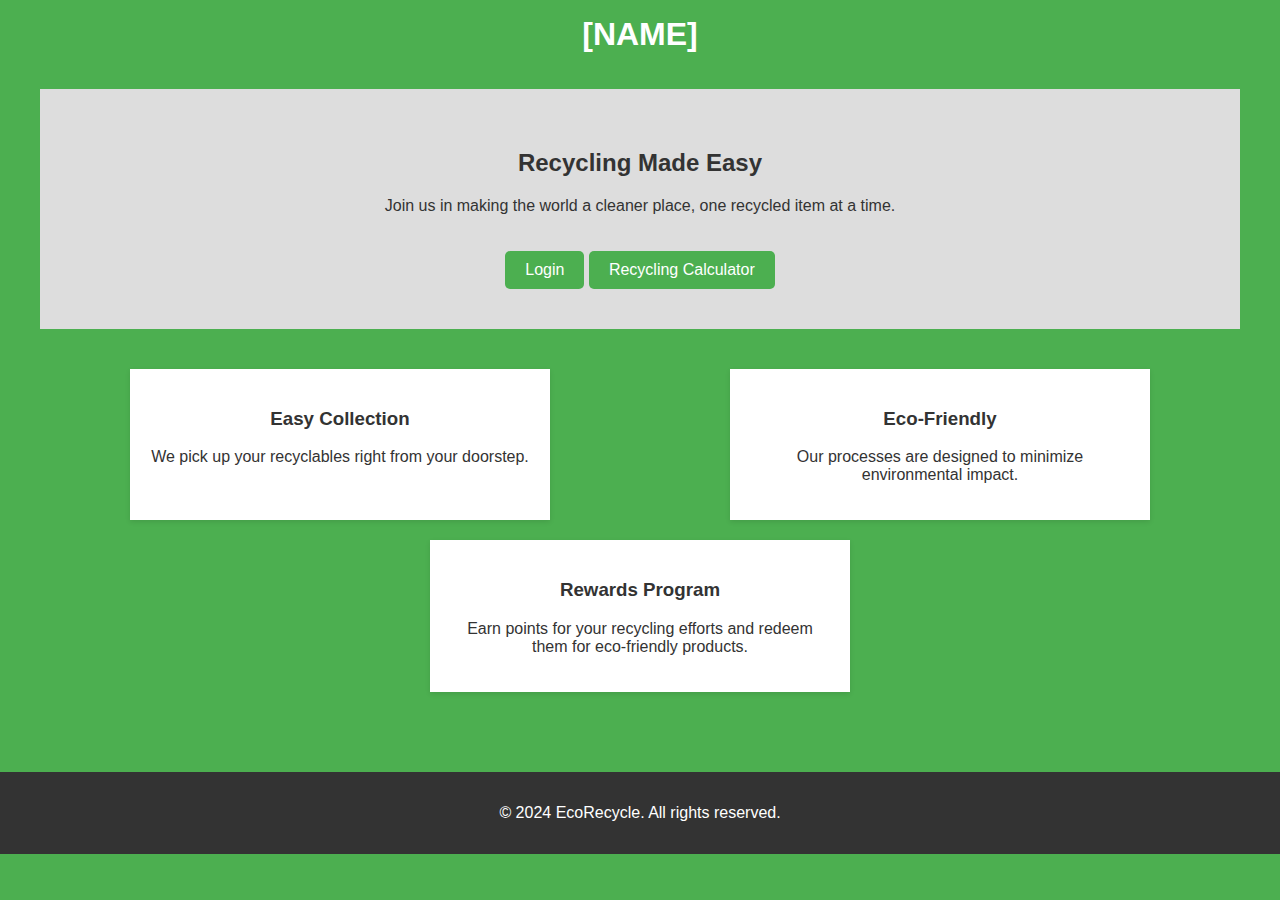
<file: index.html>
<!DOCTYPE html>
<html lang="en">
<head>
    <meta charset="UTF-8">
    <meta name="viewport" content="width=device-width, initial-scale=1.0">
    <title>EcoRecycle - Recycling Made Easy</title>
    <link href="mainPage.css" rel="stylesheet">

</head>
<body>
    <header>
        <h1>[NAME]</h1>
    </header>
    
    <div class="container">
        <section class="hero">
            <h2>Recycling Made Easy</h2>
            <p>Join us in making the world a cleaner place, one recycled item at a time.</p>
            <a href="login.html" class="cta-button">Login</a>
            <a href="form.html" class="cta-button">Recycling Calculator</a>
        </section>
        <section class="features">
            <div class="feature">
                <h3>Easy Collection</h3>
                <p>We pick up your recyclables right from your doorstep.</p>
            </div>
            <div class="feature">
                <h3>Eco-Friendly</h3>
                <p>Our processes are designed to minimize environmental impact.</p>
            </div>
            <div class="feature">
                <h3>Rewards Program</h3>
                <p>Earn points for your recycling efforts and redeem them for eco-friendly products.</p>
            </div>
        </section>
    </div>
    <footer>
        <p>&copy; 2024 EcoRecycle. All rights reserved.</p>
    </footer>

    <script>
        // JavaScript for mobile menu toggle
        document.addEventListener('DOMContentLoaded', function() {
            const nav = document.querySelector('nav');
            const header = document.querySelector('header');

            header.addEventListener('click', function() {
                nav.style.display = nav.style.display === 'block' ? 'none' : 'block';
            });
        });
    </script>
</body>
</html>
</file>
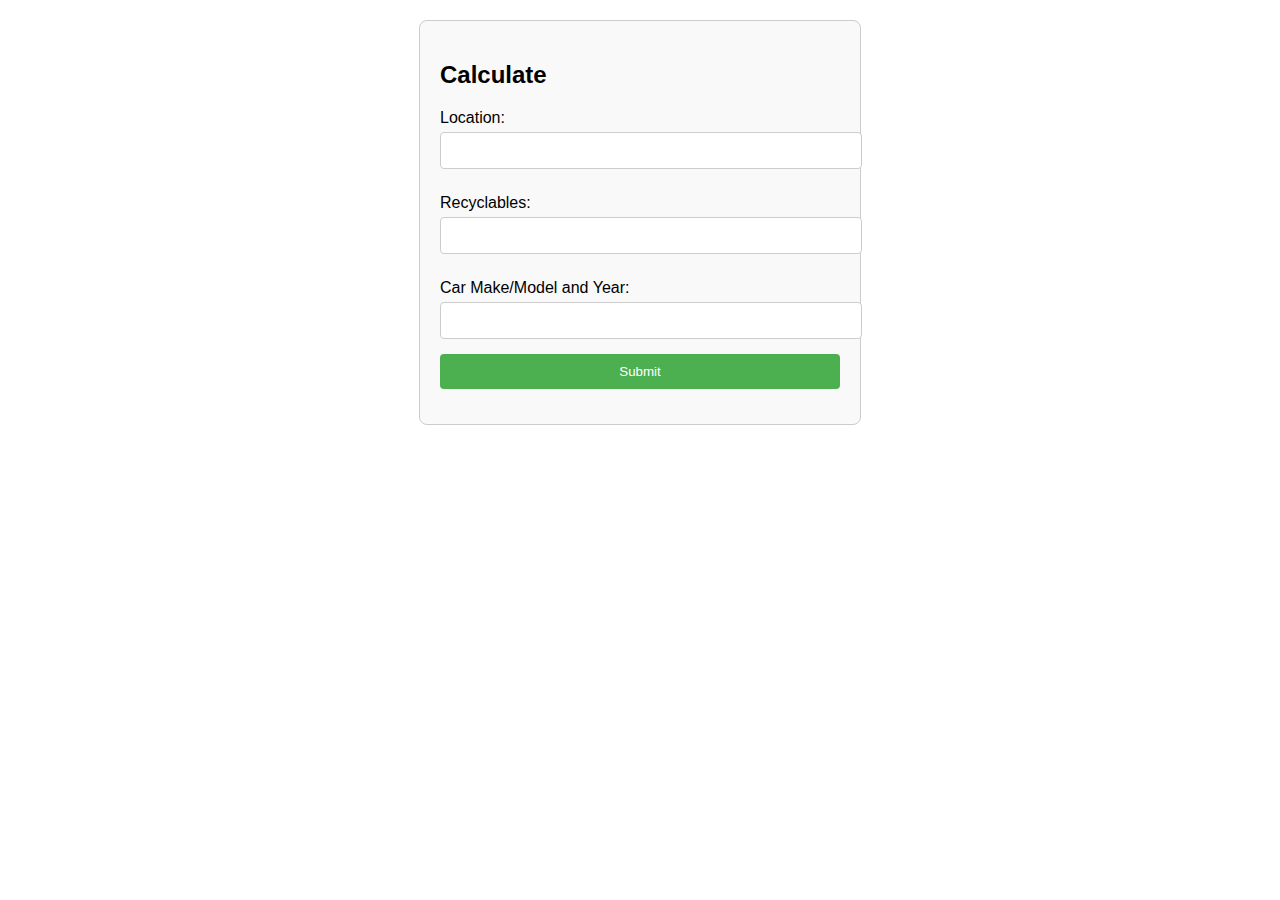
<file: form.html>
<!DOCTYPE html>
<html lang="en">
<head>
    <meta charset="UTF-8">
    <meta name="viewport" content="width=device-width, initial-scale=1.0">
    <title>Sample Form</title>
    <style>
        body {
            font-family: Arial, sans-serif;
            margin: 20px;
        }
        .form-container {
            max-width: 400px;
            margin: auto;
            padding: 20px;
            border: 1px solid #ccc;
            border-radius: 8px;
            background-color: #f9f9f9;
        }
        .form-container label {
            display: block;
            margin: 10px 0 5px;
        }
        .form-container input,
        .form-container textarea,
        .form-container select,
        .form-container button {
            width: 100%;
            padding: 10px;
            margin-bottom: 15px;
            border: 1px solid #ccc;
            border-radius: 4px;
        }
        .form-container button {
            background-color: #4CAF50;
            color: white;
            border: none;
            cursor: pointer;
        }
        .form-container button:hover {
            background-color: #45a049;
        }
    </style>
</head>
<body>

    <div class="form-container">
        <h2>Calculate</h2>
        <form action="/submit-form" method="post">
            <label for="name">Location:</label>
            <input type="text" id="name" name="name" required>

            <label for="email">Recyclables:</label>
            <input type="email" id="email" name="email" required>

            <label for="email">Car Make/Model and Year:</label>
            <input type="email" id="email" name="email" required>

            <button type="submit">Submit
</file>
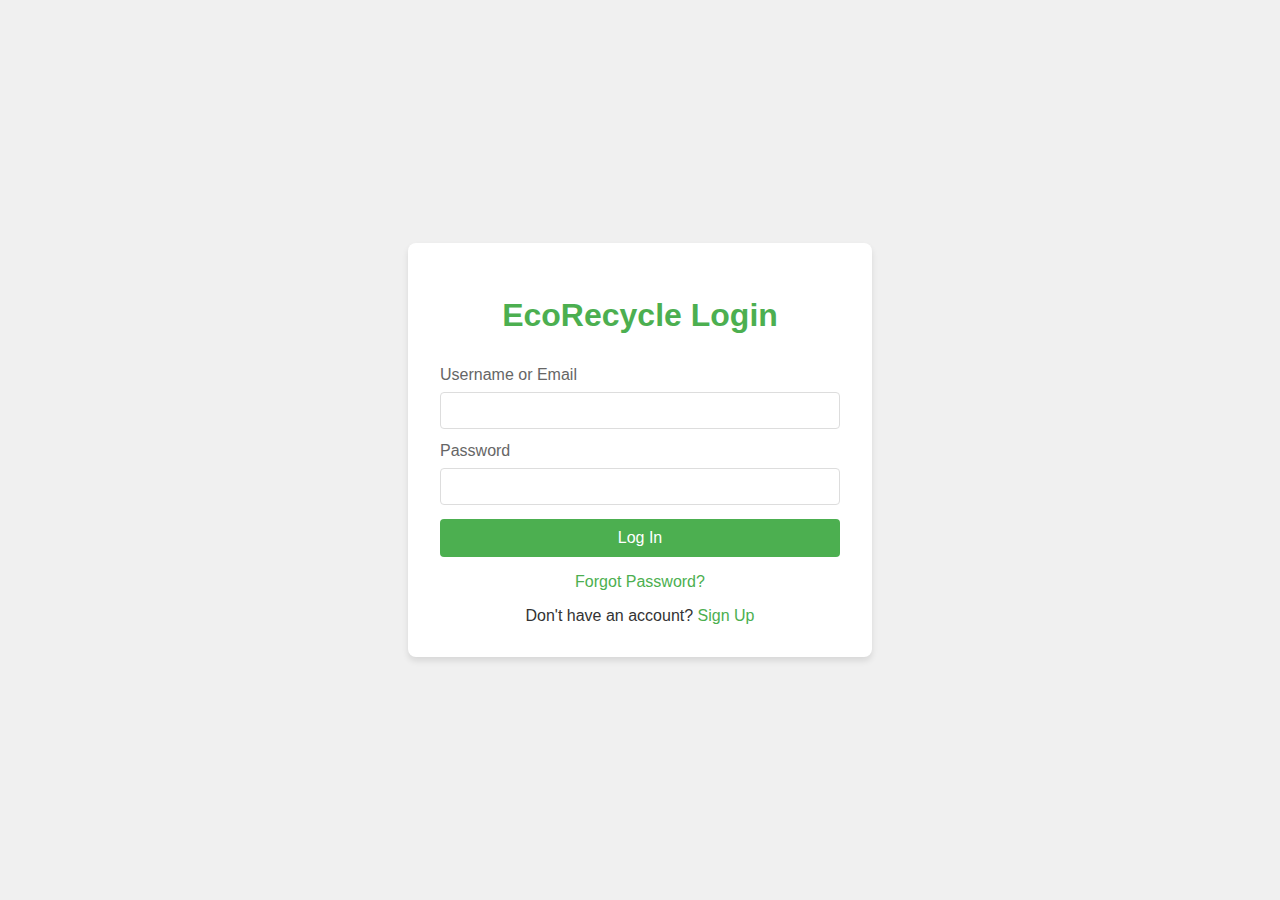
<file: login.html>
<!DOCTYPE html>
<html lang="en">
<head>
    <meta charset="UTF-8">
    <meta name="viewport" content="width=device-width, initial-scale=1.0">
    <title>EcoRecycle - Login</title>
    <style>
        /* CSS styles */
        body {
            font-family: Arial, sans-serif;
            margin: 0;
            padding: 0;
            background-color: #f0f0f0;
            color: #333;
            display: flex;
            justify-content: center;
            align-items: center;
            height: 100vh;
        }
        .login-container {
            background-color: white;
            padding: 2em;
            border-radius: 8px;
            box-shadow: 0 4px 6px rgba(0, 0, 0, 0.1);
            width: 100%;
            max-width: 400px;
        }
        h1 {
            text-align: center;
            color: #4CAF50;
            margin-bottom: 1em;
        }
        form {
            display: flex;
            flex-direction: column;
        }
        label {
            margin-bottom: 0.5em;
            color: #666;
        }
        input {
            padding: 10px;
            margin-bottom: 1em;
            border: 1px solid #ddd;
            border-radius: 4px;
        }
        button {
            background-color: #4CAF50;
            color: white;
            padding: 10px;
            border: none;
            border-radius: 4px;
            cursor: pointer;
            font-size: 16px;
        }
        button:hover {
            background-color: #45a049;
        }
        .forgot-password {
            text-align: center;
            margin-top: 1em;
        }
        .forgot-password a {
            color: #4CAF50;
            text-decoration: none;
        }
        .forgot-password a:hover {
            text-decoration: underline;
        }
        .signup-link {
            text-align: center;
            margin-top: 1em;
        }
        .signup-link a {
            color: #4CAF50;
            text-decoration: none;
        }
        .signup-link a:hover {
            text-decoration: underline;
        }
        .error-message {
            color: #ff0000;
            text-align: center;
            margin-bottom: 1em;
            display: none;
        }
    </style>
</head>
<body>
    <div class="login-container">
        <h1>EcoRecycle Login</h1>
        <div id="error-message" class="error-message"></div>
        <form id="login-form">
            <label for="username">Username or Email</label>
            <input type="text" id="username" name="username" required>
            
            <label for="password">Password</label>
            <input type="password" id="password" name="password" required>
            
            <button type="submit">Log In</button>
        </form>
        <div class="forgot-password">
            <a href="#">Forgot Password?</a>
        </div>
        <div class="signup-link">
            Don't have an account? <a href="#">Sign Up</a>
        </div>
    </div>

    <script>
        // JavaScript for form validation and submission
        document.addEventListener('DOMContentLoaded', function() {
            const loginForm = document.getElementById('login-form');
            const errorMessage = document.getElementById('error-message');

            loginForm.addEventListener('submit', function(e) {
                e.preventDefault();
                
                const username = document.getElementById('username').value;
                const password = document.getElementById('password').value;

                // Simple validation
                if (username.trim() === '' || password.trim() === '') {
                    showError('Please enter both username and password.');
                    return;
                }

                // Here you would typically send the login data to your server
                // For this example, we'll just simulate a successful login
                console.log('Login attempt:', { username, password });
                alert('Login successful!');
                // Redirect to home page or dashboard
                window.location.href = 'scan.html';
            });

            function showError(message) {
                errorMessage.textContent = message;
                errorMessage.style.display = 'block';
            }
        });
    </script>
</body>
</html>
</file>
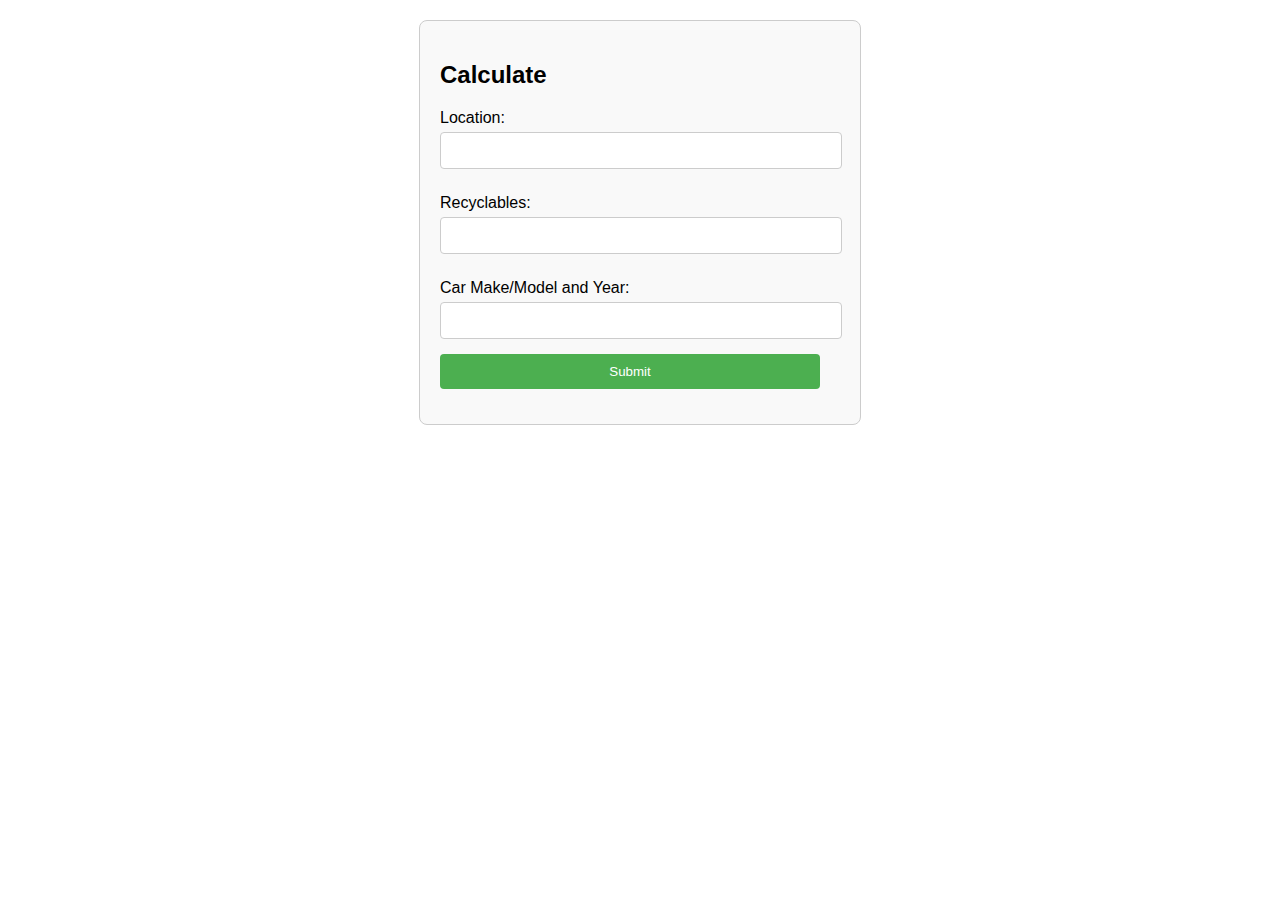
<file: templates/form.html>
<!DOCTYPE html>
<html lang="en">
<head>
    <meta charset="UTF-8">
    <meta name="viewport" content="width=device-width, initial-scale=1.0">
    <title>Sample Form</title>
    <style>
        body {
            font-family: Arial, sans-serif;
            margin: 20px;
        }
        .form-container {
            max-width: 400px;
            margin: auto;
            padding: 20px;
            border: 1px solid #ccc;
            border-radius: 8px;
            background-color: #f9f9f9;
        }
        .form-container label {
            display: block;
            margin: 10px 0 5px;
        }
        .form-container input,
        .form-container textarea,
        .form-container select,
        .form-container button {
            width: 95%;
            padding: 10px;
            margin-bottom: 15px;
            border: 1px solid #ccc;
            border-radius: 4px;
        }
        .form-container button {
            background-color: #4CAF50;
            color: white;
            border: none;
            cursor: pointer;
        }
        .form-container button:hover {
            background-color: #45a049;
        }
    </style>
</head>
<body>

    <div class="form-container">
        <h2>Calculate</h2>
        <form action="/submit-form" method="post">
            <label for="location">Location:</label>
            <input type="location" id="location" name="location" required>

            <label for="recyclables">Recyclables:</label>
            <input type="recyclables" id="recyclables" name="recyclables" required>

            <label for="make">Car Make/Model and Year:</label>
            <input type="make" id="make" name="make" required>

            <button type="submit">Submit</button>
        </form>
</html>
</file>
<file: mainPage.css>
/* CSS styles */
body {
    font-family: Arial, sans-serif;
    margin: 0;
    padding: 0;
    background-color: #f0f0f0;
    color: #333;
    background-color: #4CAF50;

}
.container {
    max-width: 1200px;
    margin: 0 auto;
    padding: 20px;
}
header {
    background-color: #4CAF50;
    color: white;
    text-align: center;
    padding: 1em;
}
h1 {
    margin: 0;
}
nav {
    background-color: #333;
    color: white;
    padding: 10px 0;
}
nav ul {
    list-style-type: none;
    padding: 0;
    margin: 0;
    display: flex;
    justify-content: center;
}
nav ul li {
    margin: 0 10px;
}
nav ul li a {
    color: white;
    text-decoration: none;
}
.hero {
    background-color: #ddd;
    padding: 40px 20px;
    text-align: center;
}
.cta-button {
    display: inline-block;
    background-color: #4CAF50;
    color: white;
    padding: 10px 20px;
    text-decoration: none;
    border-radius: 5px;
    margin-top: 20px;
}
.features {
    display: flex;
    justify-content: space-around;
    flex-wrap: wrap;
    margin-top: 40px;
}
.feature {
    flex-basis: calc(33.333% - 20px);
    background-color: white;
    padding: 20px;
    margin-bottom: 20px;
    box-shadow: 0 2px 5px rgba(0,0,0,0.1);
    text-align: center;
}
footer {
    background-color: #333;
    color: white;
    text-align: center;
    padding: 1em;
    margin-top: 40px;
}

/* Responsive design */
@media (max-width: 768px) {
    .feature {
        flex-basis: 100%;
    }
}
</file>
